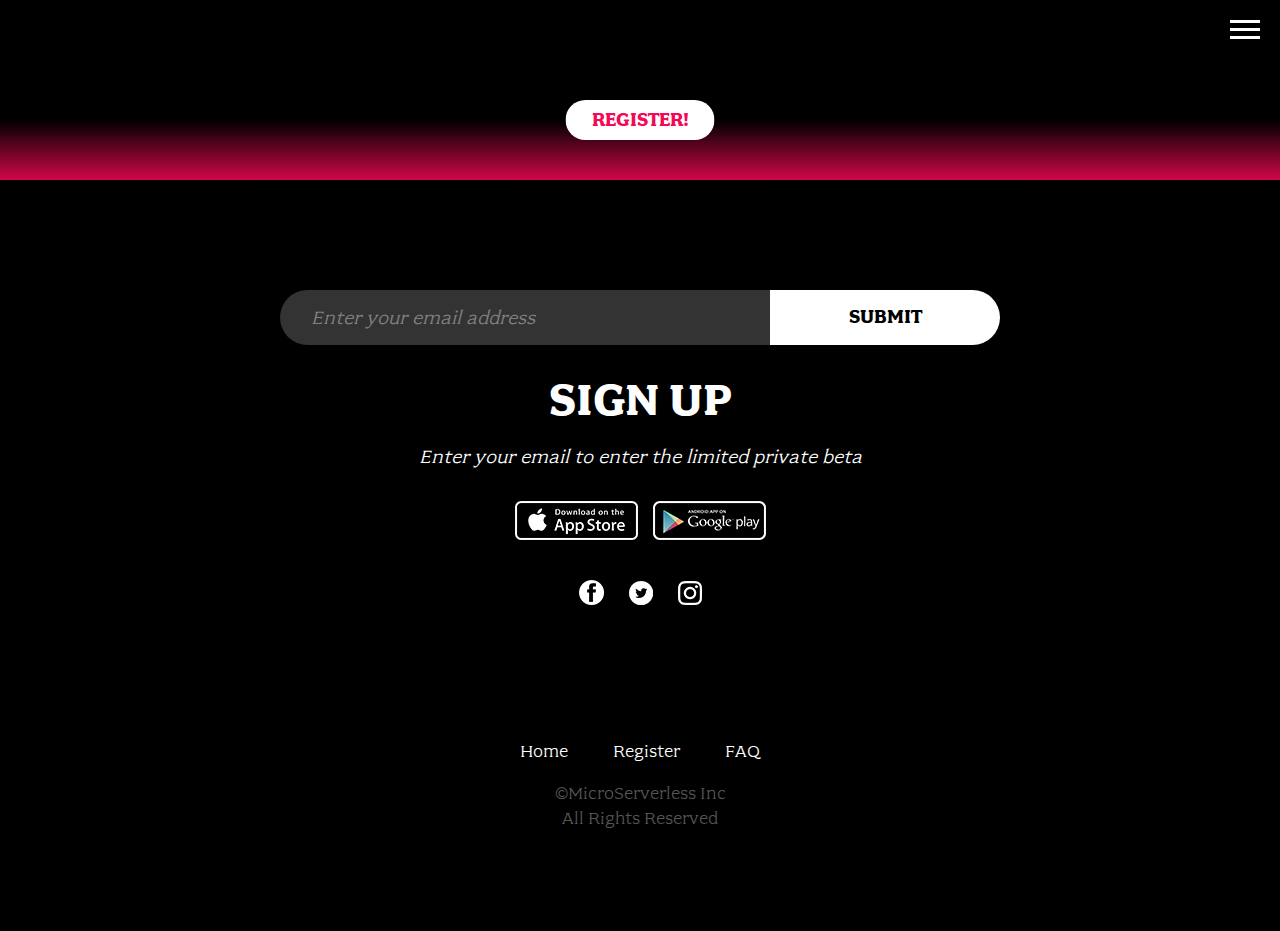
<file: index.html>
<!doctype html>
<html class="no-js" lang="">
<head>
  <meta charset="utf-8">
  <meta name="description" content="">
  <meta name="viewport" content="width=device-width, initial-scale=1">
  <title>Serverless Web App</title>

  <link rel="stylesheet" href="css/font.css">
  <link rel="stylesheet" href="css/main.css">

  <script src="js/vendor/modernizr.js"></script>
</head>
<body class="page-home">

  <header class="site-header">
    <h1 class="title">Serverless Web App</h1>
    <nav class="site-nav">
      <ul>
        <li><a href="index.html">Home</a></li>
        <li><a href="signin.html">Sign In</a></li>
        <li><a href="register.html">Register</a></li>
        <li><a href="faq.html">FAQ</a></li>
      </ul>
    </nav>
    <button type="button" class="btn-menu"><span>Menu</span></button>
    <a class="home-button" href="/register.html">Register!</a>
  </header>

  <section class="home-sign-up">
    <div class="row column">
      <form onsubmit="javascript:void(0);">
        <input type="email" placeholder="Enter your email address">
        <button type="button">Submit</button>
      </form>

      <h2 class="section-title">Sign Up</h2>

      <p class="content">Enter your email to enter the limited private beta</p>

      <div class="apps">
        <a class="app-icon" href=""><img src="images/wr-home-apple.png"></a>
        <a class="app-icon" href=""><img src="images/wr-home-google.png"></a>
      </div>

      <div class="social">
        <a class="icon-fb" href="">Facebook</a>
        <a class="icon-tw" href="">Twitter</a>
        <a class="icon-ig" href="">Instagram</a>
      </div>
    </div>
  </section>

  <footer class="site-footer">
    <div class="row column">
      <nav class="footer-nav">
        <ul>
          <li><a href="index.html">Home</a></li>
          <li><a href="register.html">Register</a></li>
          <li><a href="faq.html">FAQ</a></li>
        </ul>
      </nav>
    </div>

    <div class="row column">
      <div class="footer-legal">
        &copy;MicroServerless Inc<br>
        All Rights Reserved
      </div>
    </div>
  </footer>

  <script src="js/vendor.js"></script>
  <script src="js/main.js"></script>
</body>
</html>
</file>
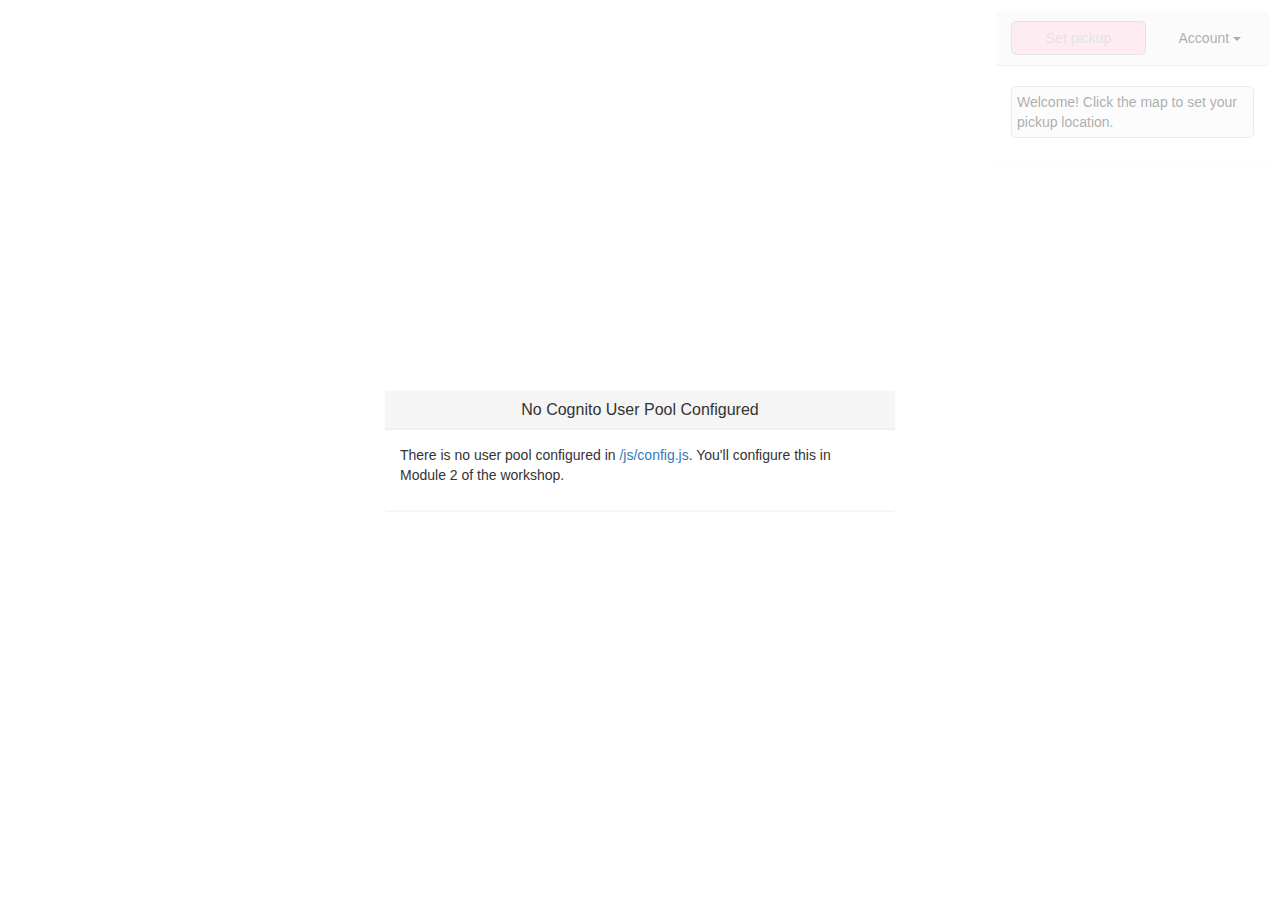
<file: member.html>
<!DOCTYPE html>
<html>

<head>
    <meta charset="utf-8">
    <meta name="viewport" content="initial-scale=1,maximum-scale=1,user-scalable=no">
    <title>Serverless App</title>
    <meta charset="utf-8">
    <meta http-equiv="X-UA-Compatible" content="IE=edge">
    <meta name="viewport" content="width=device-width, initial-scale=1">
    <meta name="description" content="Serverless web application example">
    <meta name="author" content="">


    <link rel="stylesheet" href="https://maxcdn.bootstrapcdn.com/bootstrap/3.3.7/css/bootstrap.min.css" integrity="sha384-BVYiiSIFeK1dGmJRAkycuHAHRg32OmUcww7on3RYdg4Va+PmSTsz/K68vbdEjh4u" crossorigin="anonymous">
    <link rel="stylesheet" href="https://js.arcgis.com/4.3/esri/css/main.css">
    <link rel="stylesheet" href="/css/ride.css">
    <link rel="stylesheet" href="/css/message.css">
</head>

<body>

<div class="info panel panel-default">
    <div class="panel-heading">
        <button id="request" class="btn btn-primary" disabled="disabled">Set pickup</button>
        <div class="dropdown pull-right">
            <button id="accountLink" class="btn" type="button" data-toggle="dropdown" aria-haspopup="true" aria-expanded="false">
                Account <span class="caret"></span>
            </button>
            <ul class="dropdown-menu" aria-labelledby="accountLink">
                <li><a id="signOut" href="#">Sign out</a></li>
            </ul>
        </div>
    </div>
    <div class="panel-body">
        <ol id="updates">
            <li>Welcome! Click the map to set your pickup location.</li>
        </ol>
    </div>
</div>

<div id="noApiMessage" class="configMessage" style="display: none;">
    <div class="backdrop"></div>
    <div class="panel panel-default">
        <div class="panel-heading">
            <h3 class="panel-title">Successfully Authenticated!</h3>
        </div>
        <div class="panel-body">
            <p>This page is not functional yet because there is no API invoke URL configured in <a href="/js/config.js">/js/config.js</a>. You'll configure this in Module 3.</p>
            <p>In the meantime, if you'd like to test the Amazon Cognito user pool authorizer for your API, use the auth token below:</p>
            <textarea class="authToken"></textarea>
        </div>
    </div>
</div>

<div id="noCognitoMessage" class="configMessage" style="display: none;">
    <div class="backdrop"></div>
    <div class="panel panel-default">
        <div class="panel-heading">
            <h3 class="panel-title">No Cognito User Pool Configured</h3>
        </div>
        <div class="panel-body">
            <p>There is no user pool configured in <a href="/js/config.js">/js/config.js</a>. You'll configure this in Module 2 of the workshop.</p>
        </div>
    </div>
</div>

<div id="main">
    <div id="map">
    </div>
</div>

<div id="authTokenModal" class="modal fade" tabindex="-1" role="dialog" aria-labelledby="authToken">
    <div class="modal-dialog" role="document">
        <div class="modal-content">
            <div class="modal-header">
                <button type="button" class="close" data-dismiss="modal" aria-label="Close"><span aria-hidden="true">&times;</span></button>
                <h4 class="modal-title" id="myModalLabel">Your Auth Token</h4>
            </div>
            <div class="modal-body">
                <textarea class="authToken"></textarea>
            </div>
            <div class="modal-footer">
                <button type="button" class="btn btn-default" data-dismiss="modal">Close</button>
            </div>
        </div>
    </div>
</div>


<script src="js/vendor/jquery-3.1.0.js"></script>
<script src="js/vendor/bootstrap.min.js"></script>
<script src="js/vendor/aws-cognito-sdk.min.js"></script>
<script src="js/vendor/amazon-cognito-identity.min.js"></script>
<script src="https://js.arcgis.com/4.3/"></script>
<script src="js/config.js"></script>
<script src="js/cognito-auth.js"></script>
<script src="js/esri-map.js"></script>
<script src="js/member.js"></script>
</body>

</html>
</file>
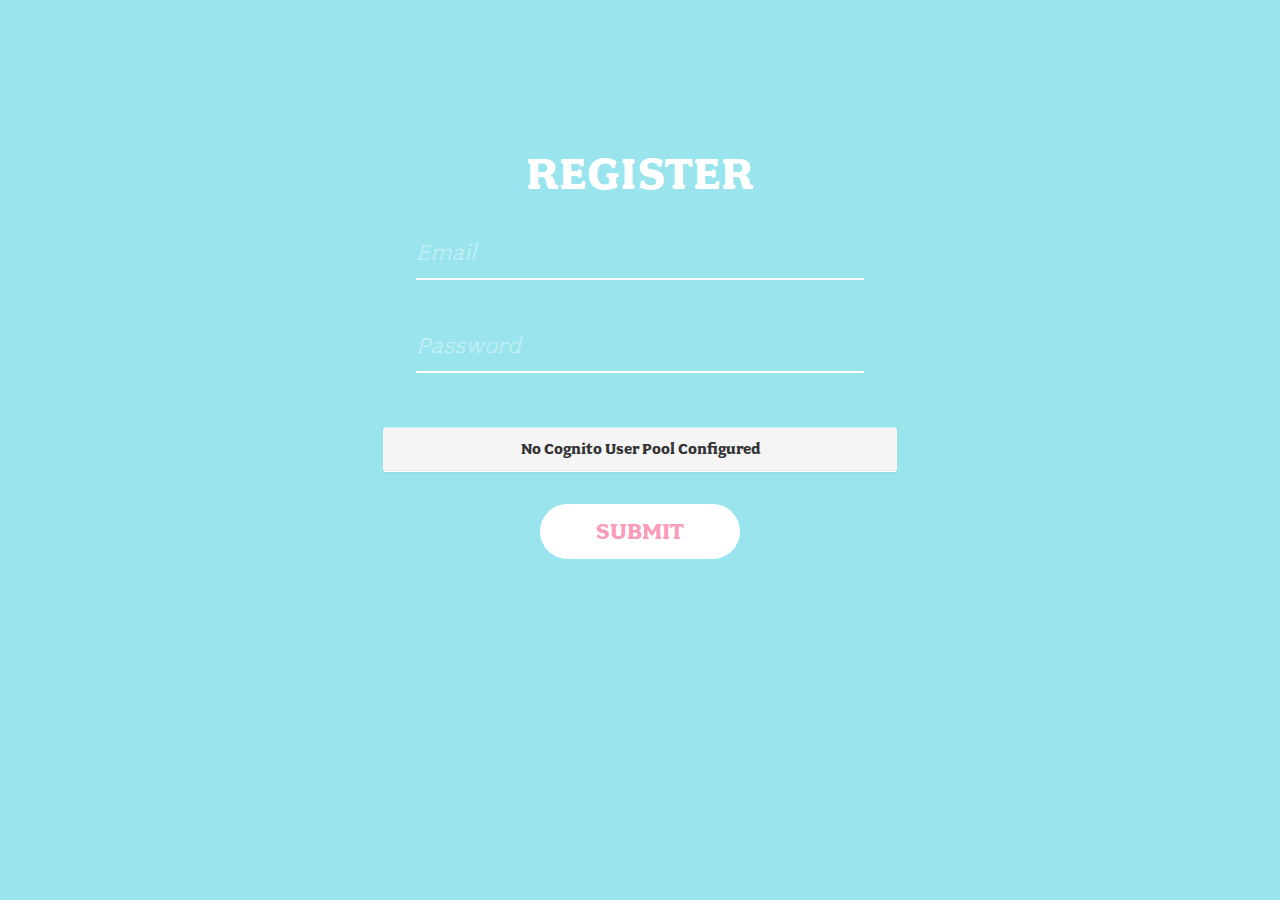
<file: register.html>
<!DOCTYPE html>
<!--[if lt IE 7]>      <html class="no-js lt-ie9 lt-ie8 lt-ie7"> <![endif]-->
<!--[if IE 7]>         <html class="no-js lt-ie9 lt-ie8"> <![endif]-->
<!--[if IE 8]>         <html class="no-js lt-ie9"> <![endif]-->
<!--[if gt IE 8]><!--> <html class="no-js"> <!--<![endif]-->
    <head>
        <meta charset="utf-8">
        <meta http-equiv="X-UA-Compatible" content="IE=edge,chrome=1">
        <title></title>
        <meta name="description" content="">
        <meta name="viewport" content="width=device-width">

        <!-- Place favicon.ico and apple-touch-icon.png in the root directory -->

        <link rel="stylesheet" href="css/font.css">
        <link rel="stylesheet" href="css/normalize.css">
        <link rel="stylesheet" href="css/index.css">
        <link rel="stylesheet" href="/css/message.css">
    </head>
    <body>
        <!--[if lt IE 7]>
            <p class="chromeframe">You are using an <strong>outdated</strong> browser. Please <a href="http://browsehappy.com/">upgrade your browser</a> or <a href="http://www.google.com/chromeframe/?redirect=true">activate Google Chrome Frame</a> to improve your experience.</p>
        <![endif]-->

        <div id="noCognitoMessage" class="configMessage" style="display: none;">
            <div class="backdrop"></div>
            <div class="panel panel-default">
                <div class="panel-heading">
                    <h3 class="panel-title">No Cognito User Pool Configured</h3>
                </div>
            </div>
        </div>

        <header>
          <!--<img src="images/logo.png">-->
        </header>

        <section class="form-wrap">
            <h1>Register</h1>
            <form id="registrationForm">
              <input type="email" id="emailInputRegister" placeholder="Email" pattern=".*" required>
              <input type="password" id="passwordInputRegister" placeholder="Password" pattern=".*" required>
              <input type="password" id="password2InputRegister" placeholder="Confirm Password" pattern=".*" required>

              <input type="submit" value="Submit">
            </form>
        </section>

        <script src="js/vendor/jquery-3.1.0.js"></script>
        <script src="js/vendor/bootstrap.min.js"></script>
        <script src="js/vendor/aws-cognito-sdk.min.js"></script>
        <script src="js/vendor/amazon-cognito-identity.min.js"></script>
        <script src="js/config.js"></script>
        <script src="js/cognito-auth.js"></script>
    </body>
</html>
</file>
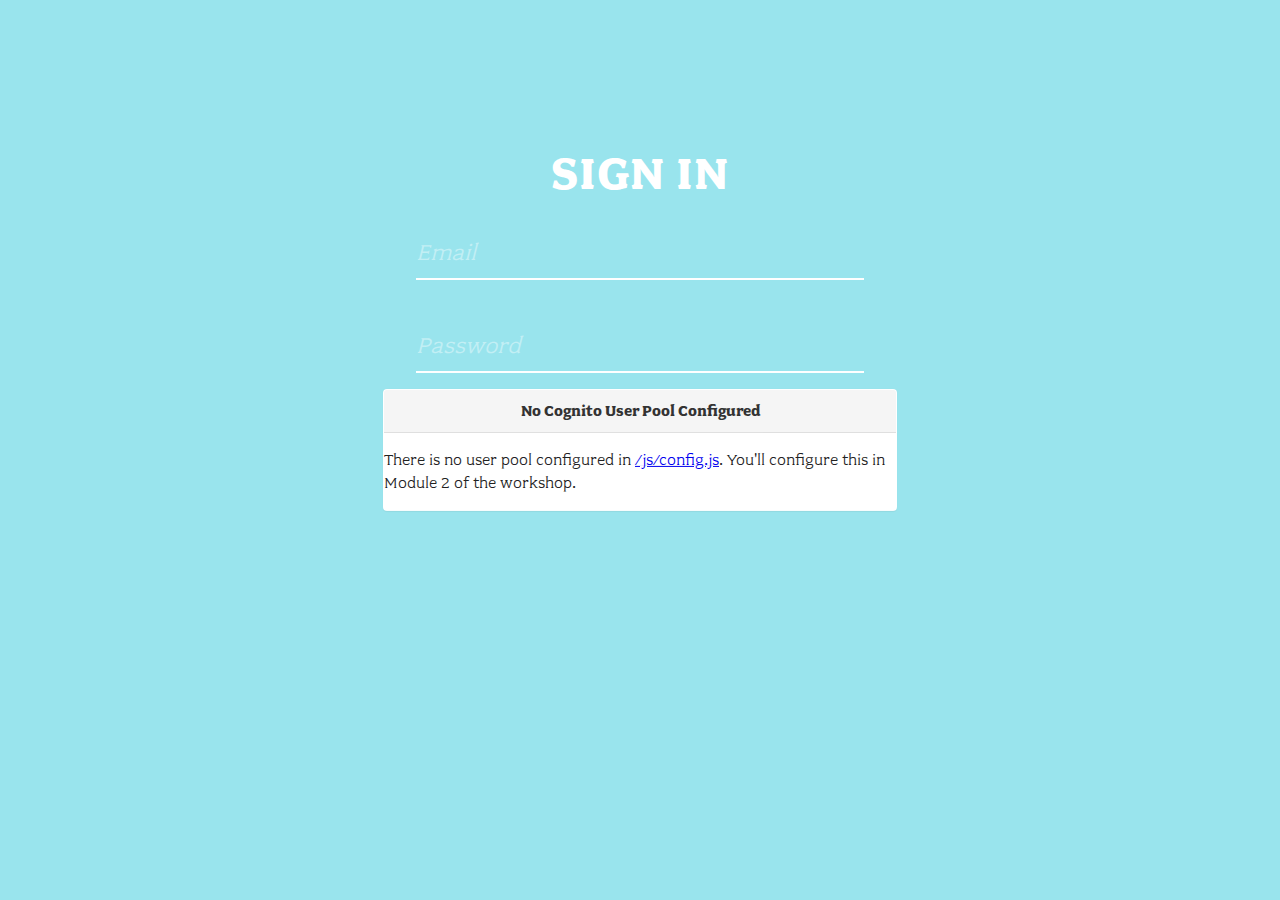
<file: signin.html>
<!DOCTYPE html>
<!--[if lt IE 7]>      <html class="no-js lt-ie9 lt-ie8 lt-ie7"> <![endif]-->
<!--[if IE 7]>         <html class="no-js lt-ie9 lt-ie8"> <![endif]-->
<!--[if IE 8]>         <html class="no-js lt-ie9"> <![endif]-->
<!--[if gt IE 8]><!--> <html class="no-js"> <!--<![endif]-->
    <head>
        <meta charset="utf-8">
        <meta http-equiv="X-UA-Compatible" content="IE=edge,chrome=1">
        <title></title>
        <meta name="description" content="">
        <meta name="viewport" content="width=device-width">

        <!-- Place favicon.ico and apple-touch-icon.png in the root directory -->

        <link rel="stylesheet" href="css/font.css">
        <link rel="stylesheet" href="css/normalize.css">
        <link rel="stylesheet" href="css/index.css">
        <link rel="stylesheet" href="/css/message.css">
    </head>
    <body>
        <!--[if lt IE 7]>
            <p class="chromeframe">You are using an <strong>outdated</strong> browser. Please <a href="http://browsehappy.com/">upgrade your browser</a> or <a href="http://www.google.com/chromeframe/?redirect=true">activate Google Chrome Frame</a> to improve your experience.</p>
        <![endif]-->

        <div id="noCognitoMessage" class="configMessage" style="display: none;">
            <div class="backdrop"></div>
            <div class="panel panel-default">
                <div class="panel-heading">
                    <h3 class="panel-title">No Cognito User Pool Configured</h3>
                </div>
                <div class="panel-body">
                    <p>There is no user pool configured in <a href="/js/config.js">/js/config.js</a>. You'll configure this in Module 2 of the workshop.</p>
                </div>
            </div>
        </div>

        <header>
        </header>


        <section class="form-wrap">
            <h1>Sign In</h1>
            <form id="signinForm">
              <input type="email" id="emailInputSignin" placeholder="Email" required>
              <input type="password" id="passwordInputSignin" placeholder="Password" pattern=".*" required>

              <input type="submit" value="Sign in">
            </form>
        </section>

        <script src="js/vendor/jquery-3.1.0.js"></script>
        <script src="js/vendor/bootstrap.min.js"></script>
        <script src="js/vendor/aws-cognito-sdk.min.js"></script>
        <script src="js/vendor/amazon-cognito-identity.min.js"></script>
        <script src="js/config.js"></script>
        <script src="js/cognito-auth.js"></script>
    </body>
</html>
</file>
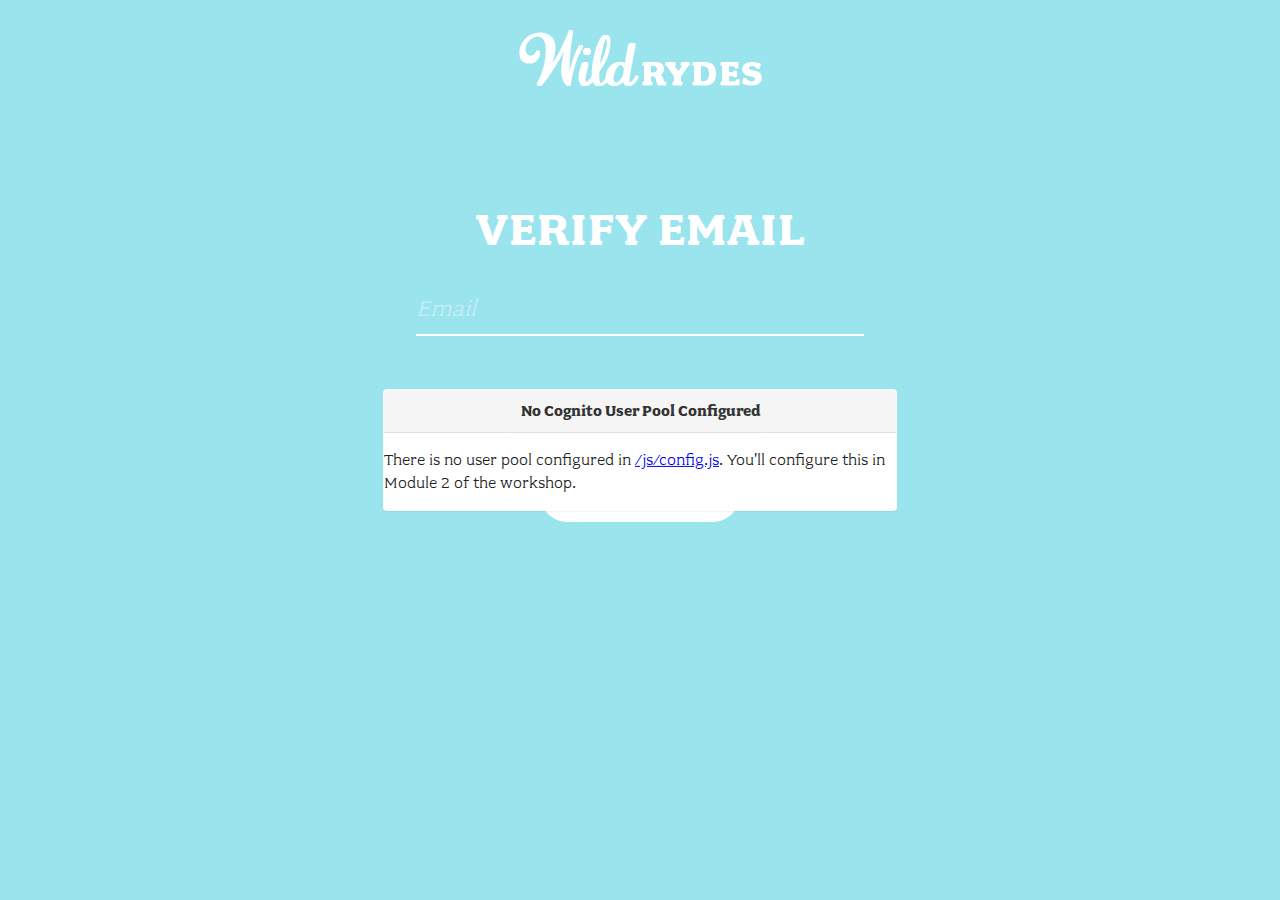
<file: verify.html>
<!DOCTYPE html>
<!--[if lt IE 7]>      <html class="no-js lt-ie9 lt-ie8 lt-ie7"> <![endif]-->
<!--[if IE 7]>         <html class="no-js lt-ie9 lt-ie8"> <![endif]-->
<!--[if IE 8]>         <html class="no-js lt-ie9"> <![endif]-->
<!--[if gt IE 8]><!--> <html class="no-js"> <!--<![endif]-->
    <head>
        <meta charset="utf-8">
        <meta http-equiv="X-UA-Compatible" content="IE=edge,chrome=1">
        <title></title>
        <meta name="description" content="">
        <meta name="viewport" content="width=device-width">

        <!-- Place favicon.ico and apple-touch-icon.png in the root directory -->

        <link rel="stylesheet" href="css/font.css">
        <link rel="stylesheet" href="css/normalize.css">
        <link rel="stylesheet" href="css/index.css">
        <link rel="stylesheet" href="/css/message.css">
    </head>
    <body>
        <!--[if lt IE 7]>
            <p class="chromeframe">You are using an <strong>outdated</strong> browser. Please <a href="http://browsehappy.com/">upgrade your browser</a> or <a href="http://www.google.com/chromeframe/?redirect=true">activate Google Chrome Frame</a> to improve your experience.</p>
        <![endif]-->

        <div id="noCognitoMessage" class="configMessage" style="display: none;">
            <div class="backdrop"></div>
            <div class="panel panel-default">
                <div class="panel-heading">
                    <h3 class="panel-title">No Cognito User Pool Configured</h3>
                </div>
                <div class="panel-body">
                    <p>There is no user pool configured in <a href="/js/config.js">/js/config.js</a>. You'll configure this in Module 2 of the workshop.</p>
                </div>
            </div>
        </div>

        <header>
          <img src="images/logo.png">
        </header>


        <section class="form-wrap">
            <h1>Verify Email</h1>
            <form id="verifyForm">
              <input type="email" id="emailInputVerify" placeholder="Email" required>
              <input type="text" id="codeInputVerify" placeholder="Verification Code" pattern=".*" required>

              <input type="submit" value="Verify">
            </form>
        </section>

        <script src="js/vendor/jquery-3.1.0.js"></script>
        <script src="js/vendor/bootstrap.min.js"></script>
        <script src="js/vendor/aws-cognito-sdk.min.js"></script>
        <script src="js/vendor/amazon-cognito-identity.min.js"></script>
        <script src="js/config.js"></script>
        <script src="js/cognito-auth.js"></script>
    </body>
</html>
</file>
<file: css/font.css>
@font-face {
    font-family: "fairplex-wide";
    font-style: normal;
    font-weight: 400;
    src: url("../fonts/fairplex-wide-n4.woff") format("woff2");
}
@font-face {
    font-family: "fairplex-wide";
    font-style: normal;
    font-weight: 700;
    src: url("../fonts/fairplex-wide-n7.woff") format("woff2");
}
</file>
<file: css/ride.css>
html, body, #main, #map {
    padding: 0;
    margin: 0;
    height: 100%;
    width: 100%;
}

.info {
    position: absolute;
    right: 10px;
    top: 10px;
    z-index: 100;
    width: 275px;
    background: transparent;
}

.info .panel-body {
    background: transparent;
}

#request {
    position: relative;
    background: #fcc1d4 none repeat scroll 0 0;
    color: #000;
    border-color: #000;
    border-radius: 5px;
    text-align: center;
    width: 135px;
}

#request:disabled {
    color: #999;
    border-color: #999;
}

#accountLink {
    background: inherit;
}

#updates {
    list-style: none;
    margin-top: 5px;
    padding: 0;
}

#updates li {
    margin: 3px 0;
    border: 1px solid #ccc;
    border-radius: 5px;
    background-color: #f7f7f7;
    padding: 5px;
}

.authToken {
    word-wrap: break-word;
    width: 100%;
}
</file>
<file: css/message.css>
.panel-default {
    border-color: #dddddd;
}
.panel {
    background-color: #ffffff;
    border: 1px solid rgba(0, 0, 0, 0);
    border-radius: 4px;
    box-shadow: 0 1px 1px rgba(0, 0, 0, 0.05);
}

.panel-default > .panel-heading {
    background-color: #f5f5f5;
    border-color: #dddddd;
    color: #333333;
}
.panel-heading {
    border-bottom: 1px solid rgba(0, 0, 0, 0);
    border-top-left-radius: 3px;
    border-top-right-radius: 3px;
    padding: 10px 15px;
}

.panel-title {
    color: inherit;
    font-size: 16px;
    margin-bottom: 0;
    margin-top: 0;
}

.configMessage {
    width: 100%;
    height: 100%;
    text-align: center;
    background: transparent;
    position: absolute;
    z-index: 2000;
}

.configMessage .panel {
    margin: auto;
    width: 40%;
    top: 50%;
    position: relative;
    transform: translateY(-50%);
    -ms-transform: translateY(-50%);
    -moz-transform: translateY(-50%);
    -webkit-transform: translateY(-50%);
    -o-transform: translateY(-50%);
    z-index: 100;
}

.configMessage .panel-body {
    text-align: left;
}

.configMessage .backdrop {
    position: absolute;
    width: 100%;
    height: 100%;
    background: #fff;
    opacity: 0.6;
    z-index: 50;
}
</file>
<file: css/index.css>
/*
 * HTML5 Boilerplate
 *
 * What follows is the result of much research on cross-browser styling.
 * Credit left inline and big thanks to Nicolas Gallagher, Jonathan Neal,
 * Kroc Camen, and the H5BP dev community and team.
 */

/* ==========================================================================
   Base styles: opinionated defaults
   ========================================================================== */

html,
button,
input,
select,
textarea {
    color: #222;
}

body {
    font-size: 1em;
    line-height: 1.4;
}

/*
 * Remove text-shadow in selection highlight: h5bp.com/i
 * These selection declarations have to be separate.
 * Customize the background color to match your design.
 */

::-moz-selection {
    background: #b3d4fc;
    text-shadow: none;
}

::selection {
    background: #b3d4fc;
    text-shadow: none;
}

/*
 * A better looking default horizontal rule
 */

hr {
    display: block;
    height: 1px;
    border: 0;
    border-top: 1px solid #ccc;
    margin: 1em 0;
    padding: 0;
}

/*
 * Remove the gap between images and the bottom of their containers: h5bp.com/i/440
 */

img {
    vertical-align: middle;
}

/*
 * Remove default fieldset styles.
 */

fieldset {
    border: 0;
    margin: 0;
    padding: 0;
}

/*
 * Allow only vertical resizing of textareas.
 */

textarea {
    resize: vertical;
}

/* ==========================================================================
   Chrome Frame prompt
   ========================================================================== */

.chromeframe {
    margin: 0.2em 0;
    background: #ccc;
    color: #000;
    padding: 0.2em 0;
}

/* ==========================================================================
   Author's custom styles
   ========================================================================== */







/* Generic */

body{
  width: 100vw;
  height: 100vh;

  /*background-image: url(../images/background.png);*/
  background: #00bbd3;
  background-size: cover;
  background-repeat: no-repeat;
  background-position: center bottom;

  font-family: "fairplex-wide";
  -webkit-font-smoothing: antialiased;
  -moz-osx-font-smoothing: grayscale;
}





/* Logo */


header{
  width: 100vw;
  padding: 30px 0 100px;
}

header img{
  margin: 0 auto;
  display: block;
}

@media screen and (max-width: 600px) {
  header{
    padding: 30px 0 0;
  }

  header img{
    width: 35%;
  }
}





/* Forms */

.form-wrap{
    width: 35%;
    margin: 0 auto;
}

.left-form{
  width: 47.5%;

  float: left;
}

.right-form{
  width: 47.5%;

  float: right;
}


@media screen and (max-width: 1200px) {
  .form-wrap{
    width: 90%;
  }
}


@media screen and (max-width: 600px) {
  .form-wrap{
    width: 90%;
  }

  .left-form{
    width: 100%;
  }

  .right-form{
    width: 100%;
  }
}


input[type=text], input[type=password], input[type=email] {
    width: 100%;
    padding: 12px 0;
    margin: 10px 0 30px;
    display: inline-block;
    border: none;
    border-bottom: 2px solid white;
    box-sizing: border-box;
    background: transparent;
    outline: none;

    font-family: "fairplex-wide";
    font-size: 24px;
    opacity: 1;
    color: white;
    font-weight: 400;

    -webkit-transition: border-bottom 0.4s ease-in-out;
    transition: border-bottom 0.4s ease-in-out;
}

input[type=text]:focus, input[type=password]:focus {
    border-bottom: 2px solid black;
}


input[type=text]:valid, input[type=password]:valid {
    border-bottom: 2px solid #f50856;
} /* This is a quick fix to get an authorization / valid entry state without using JS */

input[type=submit] {
    width: 200px;
    background-color: white;
    color: #f50856;
    padding: 14px 20px;
    margin: 8px auto 30px;
    border: none;
    border-radius: 40px;
    cursor: pointer;
    display: block;

    font-family: "fairplex-wide";
    font-size: 24px;
    opacity: 1;
    font-weight: 700;
    text-transform: uppercase;

    -webkit-transition: background-color 0.2s ease-in-out;
    transition: background-color 0.2s ease-in-out;
}

input[type=submit]:hover {
    background-color: #dddddd;
    color: #bb0642;
}


::-webkit-input-placeholder { /* Chrome */
  color: white;
  font-style: italic;
  opacity: .4;

  font-family: "fairplex-wide";
  color: white;
  font-weight: 400;
}
:-ms-input-placeholder { /* IE 10+ */
  color: white;
  font-style: italic;
  opacity: .4;
}
::-moz-placeholder { /* Firefox 19+ */
  color: white;
  opacity: .4;
  font-style: italic;
}
:-moz-placeholder { /* Firefox 4 - 18 */
  color: white;
  opacity: .4;
  font-style: italic;
}





/* Typography */

h1{
  color: white;
  font-size: 48px;
  font-weight: 700;
  letter-spacing: 1px;
  text-transform: uppercase;
  text-align: center;
  margin: 10px 0;
}


@media screen and (max-width: 1200px) {
  h1{
    margin: 60px 0 0;
    font-size: 35px;
  }
}
























/* ==========================================================================
   Helper classes
   ========================================================================== */

/*
 * Image replacement
 */

.ir {
    background-color: transparent;
    border: 0;
    overflow: hidden;
    /* IE 6/7 fallback */
    *text-indent: -9999px;
}

.ir:before {
    content: "";
    display: block;
    width: 0;
    height: 150%;
}

/*
 * Hide from both screenreaders and browsers: h5bp.com/u
 */

.hidden {
    display: none !important;
    visibility: hidden;
}

/*
 * Hide only visually, but have it available for screenreaders: h5bp.com/v
 */

.visuallyhidden {
    border: 0;
    clip: rect(0 0 0 0);
    height: 1px;
    margin: -1px;
    overflow: hidden;
    padding: 0;
    position: absolute;
    width: 1px;
}

/*
 * Extends the .visuallyhidden class to allow the element to be focusable
 * when navigated to via the keyboard: h5bp.com/p
 */

.visuallyhidden.focusable:active,
.visuallyhidden.focusable:focus {
    clip: auto;
    height: auto;
    margin: 0;
    overflow: visible;
    position: static;
    width: auto;
}

/*
 * Hide visually and from screenreaders, but maintain layout
 */

.invisible {
    visibility: hidden;
}

/*
 * Clearfix: contain floats
 *
 * For modern browsers
 * 1. The space content is one way to avoid an Opera bug when the
 *    `contenteditable` attribute is included anywhere else in the document.
 *    Otherwise it causes space to appear at the top and bottom of elements
 *    that receive the `clearfix` class.
 * 2. The use of `table` rather than `block` is only necessary if using
 *    `:before` to contain the top-margins of child elements.
 */

.clearfix:before,
.clearfix:after {
    content: " "; /* 1 */
    display: table; /* 2 */
}

.clearfix:after {
    clear: both;
}

/*
 * For IE 6/7 only
 * Include this rule to trigger hasLayout and contain floats.
 */

.clearfix {
    *zoom: 1;
}

/* ==========================================================================
   EXAMPLE Media Queries for Responsive Design.
   Theses examples override the primary ('mobile first') styles.
   Modify as content requires.
   ========================================================================== */

@media only screen and (min-width: 35em) {
    /* Style adjustments for viewports that meet the condition */
}

@media print,
       (-o-min-device-pixel-ratio: 5/4),
       (-webkit-min-device-pixel-ratio: 1.25),
       (min-resolution: 120dpi) {
    /* Style adjustments for high resolution devices */
}

/* ==========================================================================
   Print styles.
   Inlined to avoid required HTTP connection: h5bp.com/r
   ========================================================================== */

@media print {
    * {
        background: transparent !important;
        color: #000 !important; /* Black prints faster: h5bp.com/s */
        box-shadow: none !important;
        text-shadow: none !important;
    }

    a,
    a:visited {
        text-decoration: underline;
    }

    a[href]:after {
        content: " (" attr(href) ")";
    }

    abbr[title]:after {
        content: " (" attr(title) ")";
    }

    /*
     * Don't show links for images, or javascript/internal links
     */

    .ir a:after,
    a[href^="javascript:"]:after,
    a[href^="#"]:after {
        content: "";
    }

    pre,
    blockquote {
        border: 1px solid #999;
        page-break-inside: avoid;
    }

    thead {
        display: table-header-group; /* h5bp.com/t */
    }

    tr,
    img {
        page-break-inside: avoid;
    }

    img {
        max-width: 100% !important;
    }

    @page {
        margin: 0.5cm;
    }

    p,
    h2,
    h3 {
        orphans: 3;
        widows: 3;
    }

    h2,
    h3 {
        page-break-after: avoid;
    }
}
</file>
